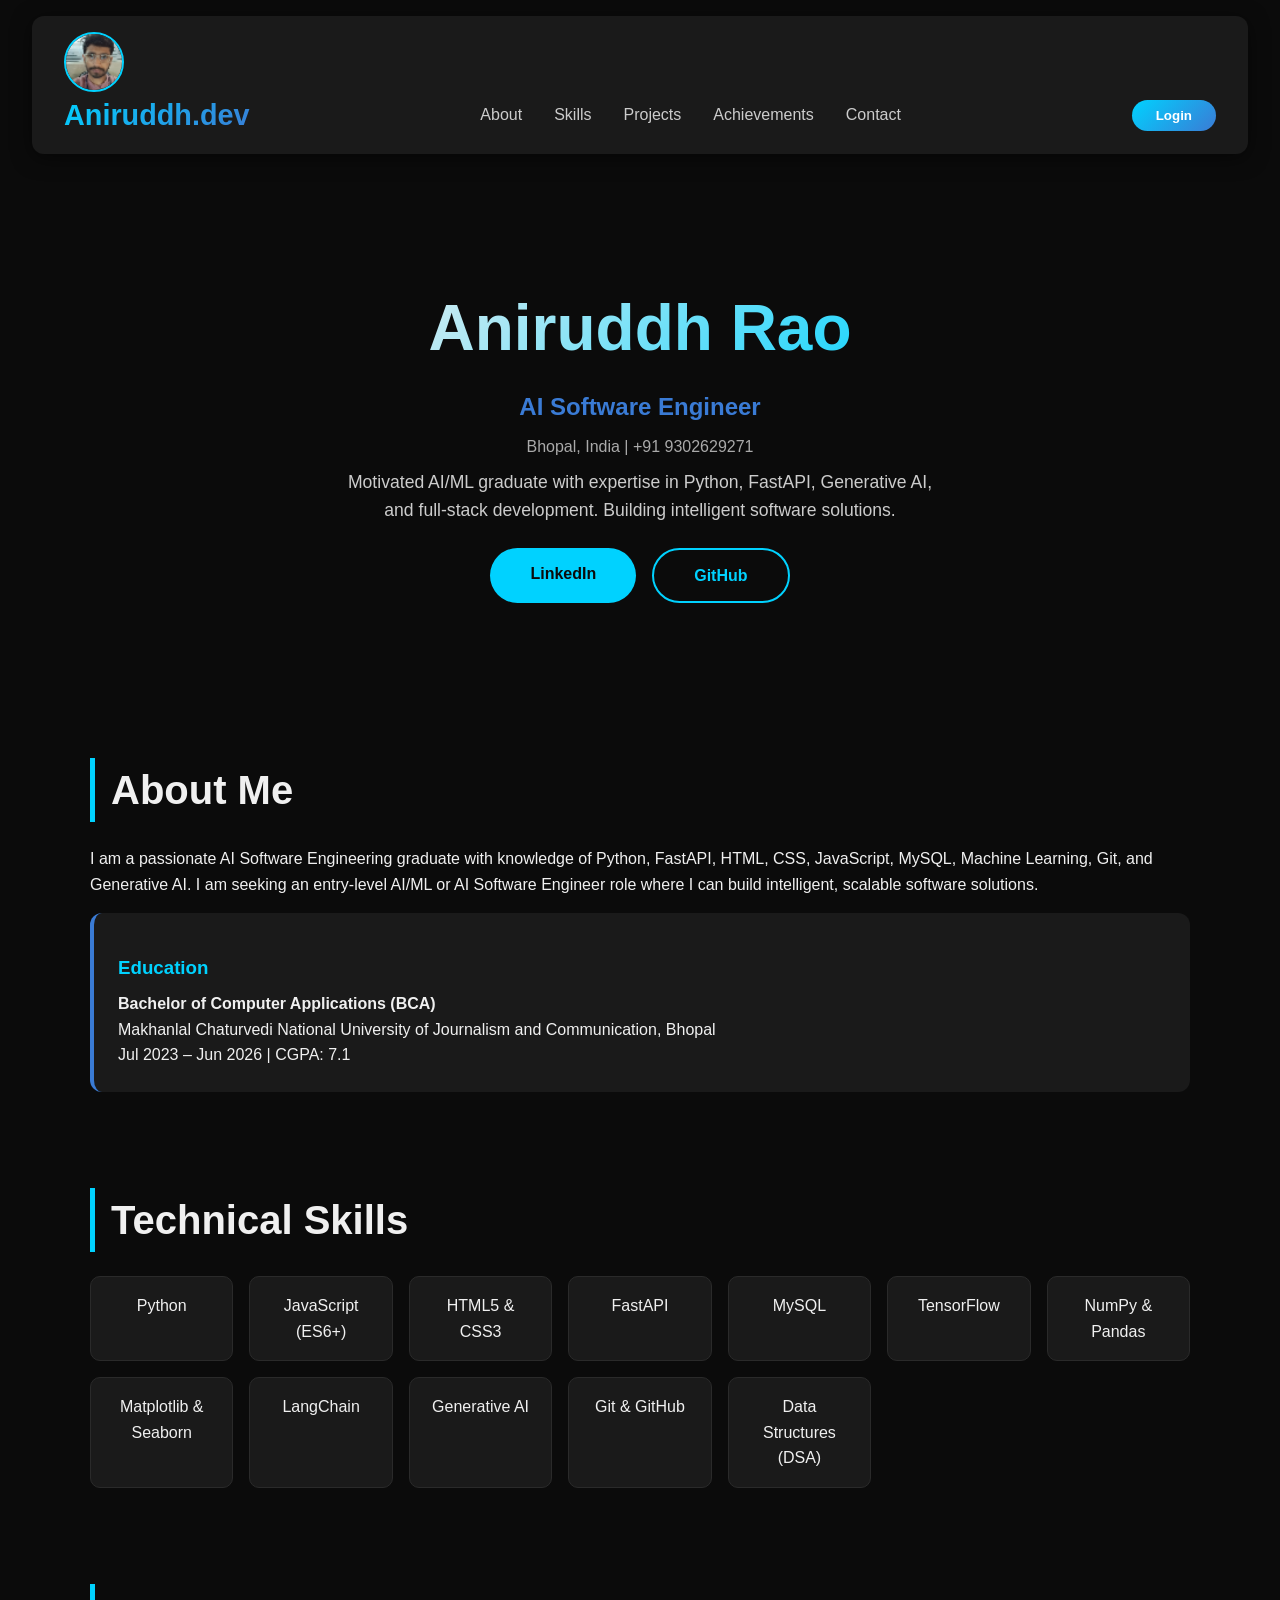
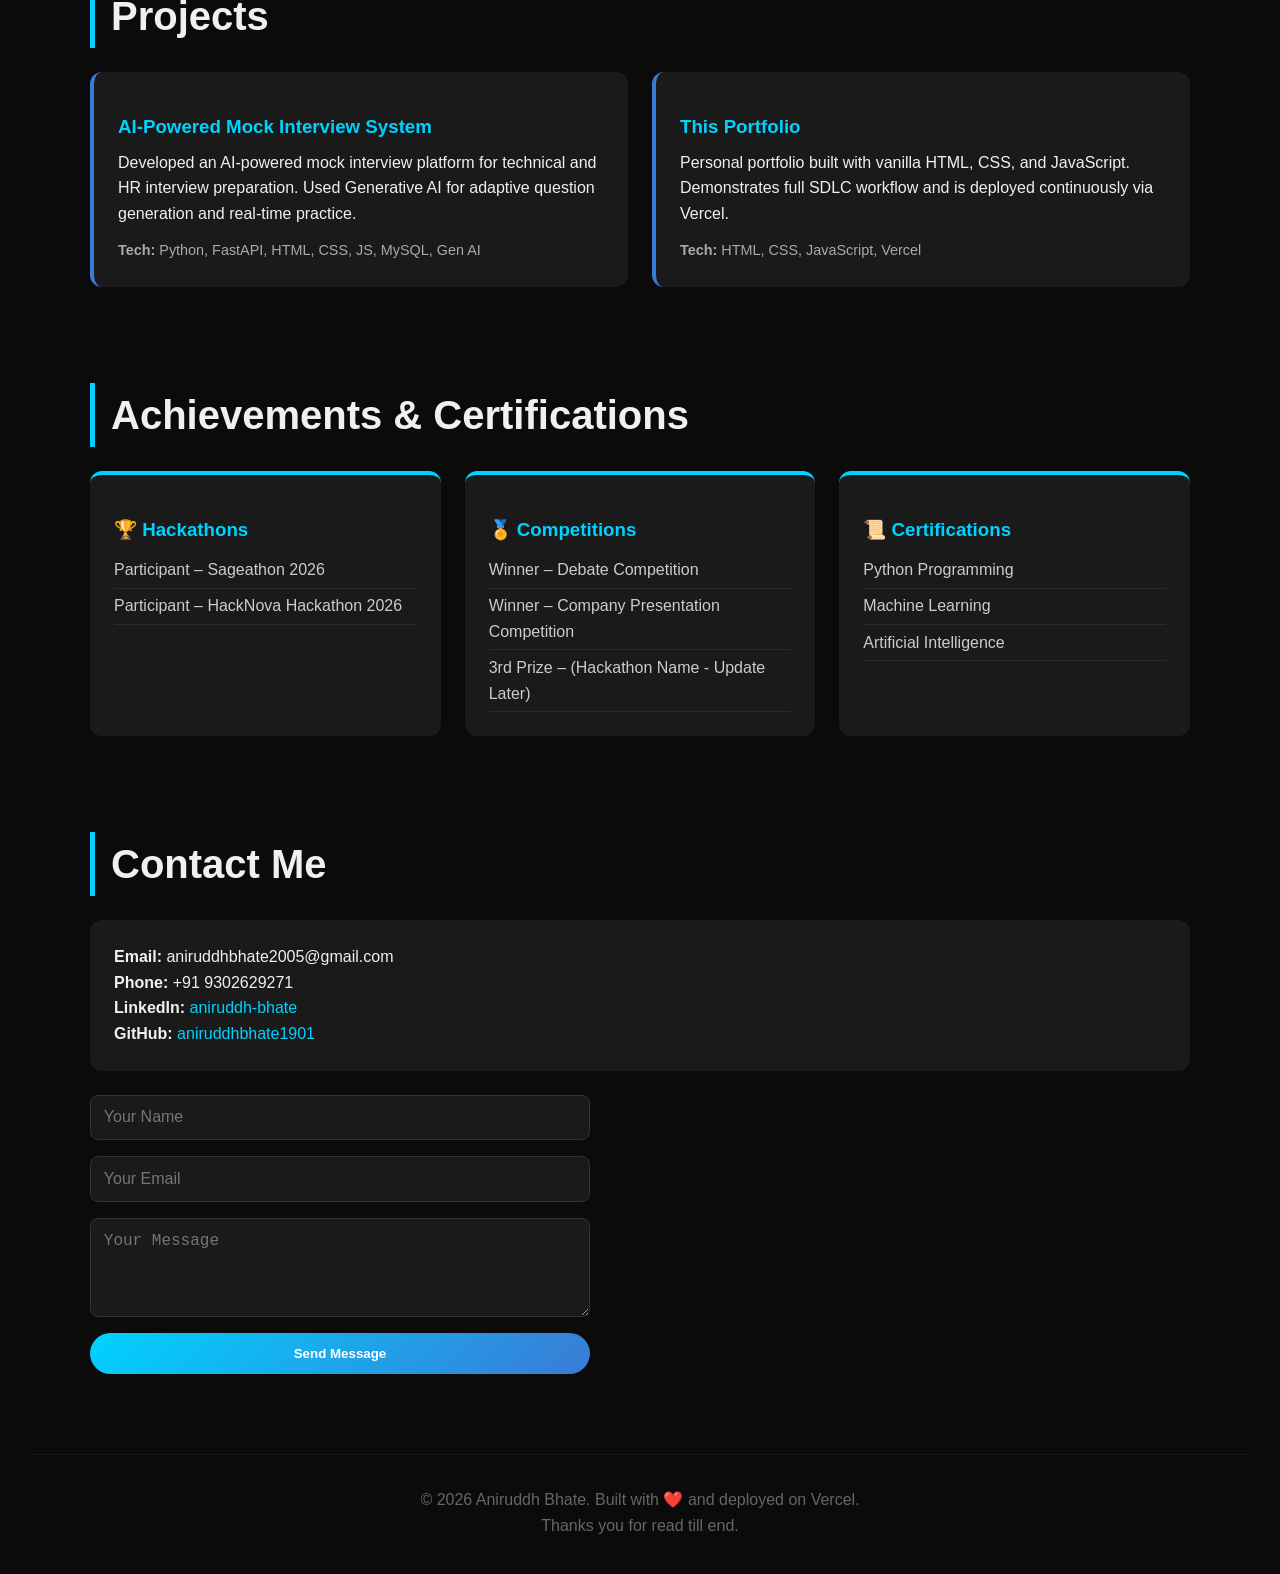
<file: index.html>
<!DOCTYPE html>
<html lang="en">

<head>
    <meta charset="UTF-8" />
    <meta name="viewport" content="width=device-width, initial-scale=1.0" />
    <title>Aniruddh Bhate | AI Software Engineer</title>
    <link rel="stylesheet" href="style.css" />
    <link rel="icon" type="image/x-icon" href="WhatsApp Image 2026-03-26 at 4.31.18 PM-pixeltools.ico">
</head>

<body>
    <!-- Header / Navigation -->
    <header>
        <div class="profile-image">
            <img src="WhatsApp Image 2026-03-26 at 4.31.18 PM-pixeltools.ico" alt="MyImage">
        </div>
        <nav>
            <div class="logo">Aniruddh.dev</div>
            <ul class="nav-links">
                <li><a href="#about">About</a></li>
                <li><a href="#skills">Skills</a></li>
                <li><a href="#projects">Projects</a></li>
                <li><a href="#achievements">Achievements</a></li>
                <li><a href="#contact">Contact</a></li>
            </ul>
            <button id="loginBtn" class="login-btn">Login</button>
        </nav>
    </header>

    <!-- Hero Section -->
    <section id="hero">
        <div class="hero-content">
            <h1>Aniruddh Rao</h1>
            <p class="title">AI Software Engineer</p>
            <p class="location">Bhopal, India | +91 9302629271</p>
            <p>
                Motivated AI/ML graduate with expertise in Python, FastAPI, Generative AI,
                and full-stack development. Building intelligent software solutions.
            </p>
            <div class="hero-links">
                <a href="https://www.linkedin.com/in/aniruddh-bhate-a4a6613a5/" target="_blank"
                    class="cta-button">LinkedIn</a>
                <a href="https://github.com/aniruddhbhate1901" target="_blank" class="cta-button secondary">GitHub</a>
            </div>
        </div>
    </section>

    <!-- About Section -->
    <section id="about">
        <h2>About Me</h2>
        <p>
            I am a passionate AI Software Engineering graduate with knowledge of Python, FastAPI,
            HTML, CSS, JavaScript, MySQL, Machine Learning, Git, and Generative AI.
            I am seeking an entry-level AI/ML or AI Software Engineer role where I can build
            intelligent, scalable software solutions.
        </p>
        <div class="education">
            <h3>Education</h3>
            <p><strong>Bachelor of Computer Applications (BCA)</strong></p>
            <p>Makhanlal Chaturvedi National University of Journalism and Communication, Bhopal</p>
            <p>Jul 2023 – Jun 2026 | CGPA: 7.1</p>
        </div>
    </section>

    <!-- Skills Section -->
    <section id="skills">
        <h2>Technical Skills</h2>
        <div class="skills-grid">
            <div class="skill-card">Python</div>
            <div class="skill-card">JavaScript (ES6+)</div>
            <div class="skill-card">HTML5 & CSS3</div>
            <div class="skill-card">FastAPI</div>
            <div class="skill-card">MySQL</div>
            <div class="skill-card">TensorFlow</div>
            <div class="skill-card">NumPy & Pandas</div>
            <div class="skill-card">Matplotlib & Seaborn</div>
            <div class="skill-card">LangChain</div>
            <div class="skill-card">Generative AI</div>
            <div class="skill-card">Git & GitHub</div>
            <div class="skill-card">Data Structures (DSA)</div>
        </div>
    </section>

    <!-- Projects Section -->
    <section id="projects">
        <h2>Projects</h2>
        <div class="project-grid">
            <div class="project-card">
                <h3>AI-Powered Mock Interview System</h3>
                <p>
                    Developed an AI-powered mock interview platform for technical and HR interview preparation.
                    Used Generative AI for adaptive question generation and real-time practice.
                </p>
                <p class="tech-stack"><strong>Tech:</strong> Python, FastAPI, HTML, CSS, JS, MySQL, Gen AI</p>
            </div>
            <div class="project-card">
                <h3>This Portfolio</h3>
                <p>
                    Personal portfolio built with vanilla HTML, CSS, and JavaScript.
                    Demonstrates full SDLC workflow and is deployed continuously via Vercel.
                </p>
                <p class="tech-stack"><strong>Tech:</strong> HTML, CSS, JavaScript, Vercel</p>
            </div>
        </div>
    </section>

    <!-- Achievements & Certifications -->
    <section id="achievements">
        <h2>Achievements & Certifications</h2>
        <div class="achievement-grid">
            <div class="achievement-card">
                <h3>🏆 Hackathons</h3>
                <ul>
                    <li>Participant – Sageathon 2026</li>
                    <li>Participant – HackNova Hackathon 2026</li>
                </ul>
            </div>
            <div class="achievement-card">
                <h3>🏅 Competitions</h3>
                <ul>
                    <li>Winner – Debate Competition</li>
                    <li>Winner – Company Presentation Competition</li>
                    <li>3rd Prize – (Hackathon Name - Update Later)</li>
                </ul>
            </div>
            <div class="achievement-card">
                <h3>📜 Certifications</h3>
                <ul>
                    <li>Python Programming</li>
                    <li>Machine Learning</li>
                    <li>Artificial Intelligence</li>
                </ul>
            </div>
        </div>
    </section>

    <!-- Contact Section -->
    <section id="contact">
        <h2>Contact Me</h2>
        <div class="contact-info">
            <p><strong>Email:</strong> aniruddhbhate2005@gmail.com</p>
            <p><strong>Phone:</strong> +91 9302629271</p>
            <p><strong>LinkedIn:</strong> <a href="https://www.linkedin.com/in/aniruddh-bhate-a4a6613a5/"
                    target="_blank">aniruddh-bhate</a></p>
            <p><strong>GitHub:</strong> <a href="https://github.com/aniruddhbhate1901"
                    target="_blank">aniruddhbhate1901</a></p>
        </div>
        <form id="contactForm">
            <input type="text" placeholder="Your Name" required />
            <input type="email" placeholder="Your Email" required />
            <textarea placeholder="Your Message" rows="4" required></textarea>
            <button type="submit">Send Message</button>
        </form>
    </section>

    <!-- Login Modal (hidden by default) -->
    <div id="loginModal" class="modal">
        <div class="modal-content">
            <span class="close-btn">&times;</span>
            <h2>Login</h2>
            <form id="loginForm">
                <input type="text" placeholder="Username" required />
                <input type="password" placeholder="Password" required />
                <button type="submit">Login</button>
            </form>
        </div>
    </div>

    <footer>
        <p>&copy; 2026 Aniruddh Bhate. Built with ❤️ and deployed on Vercel.</p>
        <p>Thanks you for read till end.</p>
    </footer>

    <script src="login.js"></script>
</body>

</html>
</file>
<file: style.css>
/* Global Reset & Base */
* {
    margin: 0;
    padding: 0;
    box-sizing: border-box;
    scroll-behavior: smooth;
}

body {
    font-family: 'Segoe UI', Tahoma, Geneva, Verdana, sans-serif;
    background: #0b0b0b;
    color: #f0f0f0;
    line-height: 1.6;
    padding: 0 2rem;
}

/* Header & Navigation */
header {
    background: #1a1a1a;
    padding: 1rem 2rem;
    border-radius: 12px;
    margin: 1rem 0;
    box-shadow: 0 4px 20px rgba(0, 0, 0, 0.5);
}

/* ```css */
/* Profile Image in Header */
.profile-image {
    width: 60px;
    height: 60px;
    border-radius: 50%;
    overflow: hidden;
    border: 2px solid #00d2ff;
}

.profile-image img {
    width: 100%;
    height: 100%;
    object-fit: cover;
    display: block;
}
/* ``` */

nav {
    display: flex;
    justify-content: space-between;
    align-items: center;
    flex-wrap: wrap;
}

.logo {
    font-size: 1.8rem;
    font-weight: 700;
    background: linear-gradient(135deg, #00d2ff, #3a7bd5);
    -webkit-background-clip: text;
    -webkit-text-fill-color: transparent;
}

.nav-links {
    list-style: none;
    display: flex;
    gap: 2rem;
    flex-wrap: wrap;
}

.nav-links a {
    color: #ccc;
    text-decoration: none;
    font-weight: 500;
    transition: color 0.3s;
}

.nav-links a:hover {
    color: #00d2ff;
}

.login-btn {
    background: linear-gradient(135deg, #00d2ff, #3a7bd5);
    border: none;
    color: #fff;
    padding: 0.5rem 1.5rem;
    border-radius: 30px;
    font-weight: 600;
    cursor: pointer;
    transition: transform 0.2s;
}

.login-btn:hover {
    transform: scale(1.05);
}

/* Hero Section */
#hero {
    min-height: 60vh;
    display: flex;
    align-items: center;
    justify-content: center;
    text-align: center;
}

.hero-content h1 {
    font-size: 4rem;
    background: linear-gradient(135deg, #f0f0f0, #00d2ff);
    -webkit-background-clip: text;
    -webkit-text-fill-color: transparent;
}

.hero-content .title {
    font-size: 1.5rem;
    color: #3a7bd5;
    font-weight: 600;
}

.hero-content .location {
    font-size: 1rem;
    color: #aaa;
    margin: 0.2rem 0;
}

.hero-content p {
    font-size: 1.1rem;
    color: #ccc;
    max-width: 600px;
    margin: 0.5rem auto;
}

.hero-links {
    margin-top: 1.5rem;
    display: flex;
    gap: 1rem;
    justify-content: center;
    flex-wrap: wrap;
}

.cta-button {
    display: inline-block;
    padding: 0.8rem 2.5rem;
    background: #00d2ff;
    color: #0b0b0b;
    border-radius: 30px;
    font-weight: 700;
    text-decoration: none;
    transition: background 0.3s;
}

.cta-button:hover {
    background: #3a7bd5;
    color: #fff;
}

.cta-button.secondary {
    background: transparent;
    border: 2px solid #00d2ff;
    color: #00d2ff;
}

.cta-button.secondary:hover {
    background: #00d2ff;
    color: #0b0b0b;
}

/* Section Common */
section {
    padding: 3rem 0;
    max-width: 1100px;
    margin: 0 auto;
}

h2 {
    font-size: 2.5rem;
    margin-bottom: 1.5rem;
    border-left: 5px solid #00d2ff;
    padding-left: 1rem;
}

h3 {
    color: #00d2ff;
    margin: 1rem 0 0.5rem 0;
}

/* Education */
.education {
    background: #1a1a1a;
    padding: 1.5rem;
    border-radius: 12px;
    margin-top: 1rem;
    border-left: 4px solid #3a7bd5;
}

/* Skills Grid */
.skills-grid {
    display: grid;
    grid-template-columns: repeat(auto-fit, minmax(140px, 1fr));
    gap: 1rem;
}

.skill-card {
    background: #1a1a1a;
    padding: 1rem;
    text-align: center;
    border-radius: 10px;
    border: 1px solid #2a2a2a;
    transition: border-color 0.3s, transform 0.2s;
}

.skill-card:hover {
    border-color: #00d2ff;
    transform: translateY(-5px);
}

/* Project Grid */
.project-grid {
    display: grid;
    grid-template-columns: repeat(auto-fit, minmax(280px, 1fr));
    gap: 1.5rem;
}

.project-card {
    background: #1a1a1a;
    padding: 1.5rem;
    border-radius: 12px;
    border-left: 4px solid #3a7bd5;
    transition: transform 0.3s, box-shadow 0.3s;
}

.project-card:hover {
    transform: scale(1.02);
    box-shadow: 0 8px 30px rgba(0, 210, 255, 0.15);
}

.tech-stack {
    margin-top: 0.8rem;
    font-size: 0.9rem;
    color: #aaa;
}

/* Achievements Grid */
.achievement-grid {
    display: grid;
    grid-template-columns: repeat(auto-fit, minmax(250px, 1fr));
    gap: 1.5rem;
}

.achievement-card {
    background: #1a1a1a;
    padding: 1.5rem;
    border-radius: 12px;
    border-top: 4px solid #00d2ff;
}

.achievement-card ul {
    list-style: none;
    padding: 0;
}

.achievement-card ul li {
    padding: 0.3rem 0;
    color: #ccc;
    border-bottom: 1px solid #2a2a2a;
}

/* Contact */
.contact-info {
    background: #1a1a1a;
    padding: 1.5rem;
    border-radius: 12px;
    margin-bottom: 1.5rem;
}

.contact-info a {
    color: #00d2ff;
    text-decoration: none;
}

.contact-info a:hover {
    text-decoration: underline;
}

form {
    display: flex;
    flex-direction: column;
    gap: 1rem;
    max-width: 500px;
}

input, textarea {
    padding: 0.8rem;
    border-radius: 8px;
    border: 1px solid #333;
    background: #1a1a1a;
    color: #fff;
    font-size: 1rem;
}

button[type="submit"] {
    padding: 0.8rem;
    border: none;
    border-radius: 30px;
    background: linear-gradient(135deg, #00d2ff, #3a7bd5);
    color: #fff;
    font-weight: 700;
    cursor: pointer;
    transition: opacity 0.3s;
}

button[type="submit"]:hover {
    opacity: 0.8;
}

/* Login Modal */
.modal {
    display: none;
    position: fixed;
    top: 0;
    left: 0;
    width: 100%;
    height: 100%;
    background: rgba(0, 0, 0, 0.7);
    justify-content: center;
    align-items: center;
    z-index: 1000;
}

.modal-content {
    background: #1a1a1a;
    padding: 2rem;
    border-radius: 16px;
    max-width: 400px;
    width: 90%;
    position: relative;
}

.close-btn {
    position: absolute;
    top: 10px;
    right: 20px;
    font-size: 2rem;
    cursor: pointer;
    color: #aaa;
}

.close-btn:hover {
    color: #fff;
}

/* Footer */
footer {
    text-align: center;
    padding: 2rem 0;
    color: #666;
    border-top: 1px solid #1a1a1a;
    margin-top: 2rem;
}

/* Responsive */
@media (max-width: 768px) {
    nav {
        flex-direction: column;
        gap: 1rem;
    }
    .nav-links {
        justify-content: center;
    }
    .hero-content h1 {
        font-size: 2.5rem;
    }
    body {
        padding: 0 1rem;
    }
}
</file>
